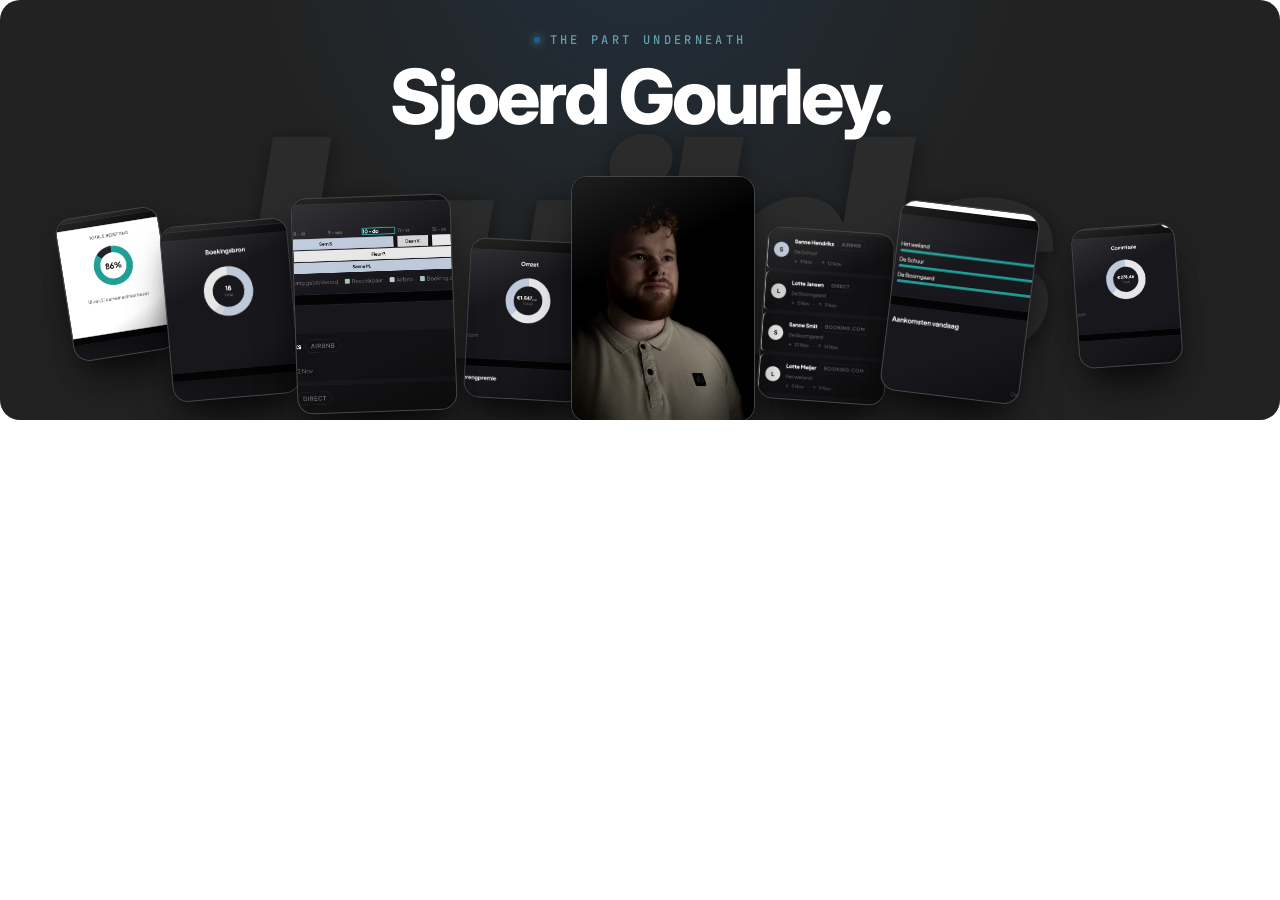
<file: .github/banner.html>
<!DOCTYPE html>
<html lang="en"><head><meta charset="utf-8" />
<link rel="preconnect" href="https://fonts.googleapis.com" />
<link rel="preconnect" href="https://fonts.gstatic.com" crossorigin />
<link href="https://fonts.googleapis.com/css2?family=Inter:ital,wght@0,500;0,800;1,900&family=JetBrains+Mono:wght@500&display=swap" rel="stylesheet" />
<style>
  :root{
    --canvas:#222222; --surface-1:#282828; --hairline:#464646;
    --ink:#ffffff; --accent-fill:#1c5d99; --accent-text:#639fab;
  }
  *{margin:0;padding:0;box-sizing:border-box}
  html,body{width:1280px;height:420px;background:transparent;overflow:hidden}
  .banner{
    position:relative; width:1280px; height:420px; overflow:hidden;
    border-radius:20px; background:var(--canvas);
    font-family:'Inter',system-ui,sans-serif; color:var(--ink);
  }
  .glow{
    position:absolute; width:900px; height:900px; border-radius:50%;
    background:radial-gradient(circle, rgba(28,93,153,.22) 0%, rgba(28,93,153,0) 60%);
    top:-520px; left:190px;
  }
  .eyebrow{
    position:absolute; top:32px; left:0; right:0;
    display:flex; justify-content:center; align-items:center; gap:10px;
    font-family:'JetBrains Mono',monospace; font-size:12px; font-weight:500;
    letter-spacing:.28em; text-transform:uppercase; color:var(--accent-text);
  }
  .eyebrow::before{
    content:""; width:6px; height:6px; border-radius:50%;
    background:var(--accent-fill); box-shadow:0 0 8px var(--accent-text);
  }
  .name{
    position:absolute; top:58px; left:0; right:0; text-align:center;
    font-size:76px; font-weight:800; letter-spacing:-.04em; line-height:1;
    z-index:4;
  }
  .ghost{
    position:absolute; top:118px; left:0; right:0; text-align:center;
    font-size:300px; font-style:italic; font-weight:900; letter-spacing:-.05em;
    line-height:.85; color:#2b2b2b; text-shadow:0 4px 20px rgba(0,0,0,.4);
    white-space:nowrap; z-index:1;
  }
  .card{
    position:absolute; border-radius:16px; overflow:hidden;
    background:var(--surface-1); border:1px solid var(--hairline); z-index:3;
    box-shadow:0 30px 50px -16px rgba(0,0,0,.7), 0 14px 26px -8px rgba(0,0,0,.45),
      inset 0 1px 0 rgba(255,255,255,.08);
  }
  .card::before{
    content:""; position:absolute; inset:0; z-index:2; border-radius:inherit;
    background:linear-gradient(155deg, rgba(255,255,255,.12) 0%, transparent 35%,
      transparent 70%, rgba(0,0,0,.4) 100%);
  }
  .card img{display:block; width:100%; height:100%; object-fit:cover; filter:saturate(.85) contrast(1.05)}
  .c1{width:104px; height:144px; left:5%;    top:212px; transform:rotate(-9deg); z-index:1}
  .c2{width:128px; height:176px; left:13%;   top:222px; transform:rotate(-5deg); z-index:2}
  .c3{width:160px; height:216px; left:23%;   top:196px; transform:rotate(-2deg); z-index:4}
  .c4{width:120px; height:160px; left:36.5%; top:240px; transform:rotate(3deg)}
  .c5{width:184px; height:246px; left:44.6%; top:176px; z-index:5}
  .c6{width:128px; height:172px; left:59.5%; top:230px; transform:rotate(4deg)}
  .c7{width:140px; height:192px; left:69.5%; top:206px; transform:rotate(7deg); z-index:4}
  .c8{width:104px; height:140px; left:84%;   top:226px; transform:rotate(-4deg); z-index:2}
</style></head>
<body>
  <div class="banner">
    <div class="glow"></div>
    <div class="eyebrow">The part underneath</div>
    <div class="name">Sjoerd Gourley.</div>
    <div class="ghost">builds</div>
    <div class="card c1"><img src="../assets/hero/occupancy.jpg" alt="" /></div>
    <div class="card c2"><img src="../assets/hero/sources.jpg" alt="" /></div>
    <div class="card c3"><img src="../assets/hero/calendar.jpg" alt="" /></div>
    <div class="card c4"><img src="../assets/hero/revenue.jpg" alt="" /></div>
    <div class="card c5"><img src="../assets/sjoerd-gourley.jpg" alt="" /></div>
    <div class="card c6"><img src="../assets/hero/bookings.jpg" alt="" /></div>
    <div class="card c7"><img src="../assets/hero/per-room.jpg" alt="" /></div>
    <div class="card c8"><img src="../assets/hero/commission.jpg" alt="" /></div>
  </div>
</body></html>
</file>
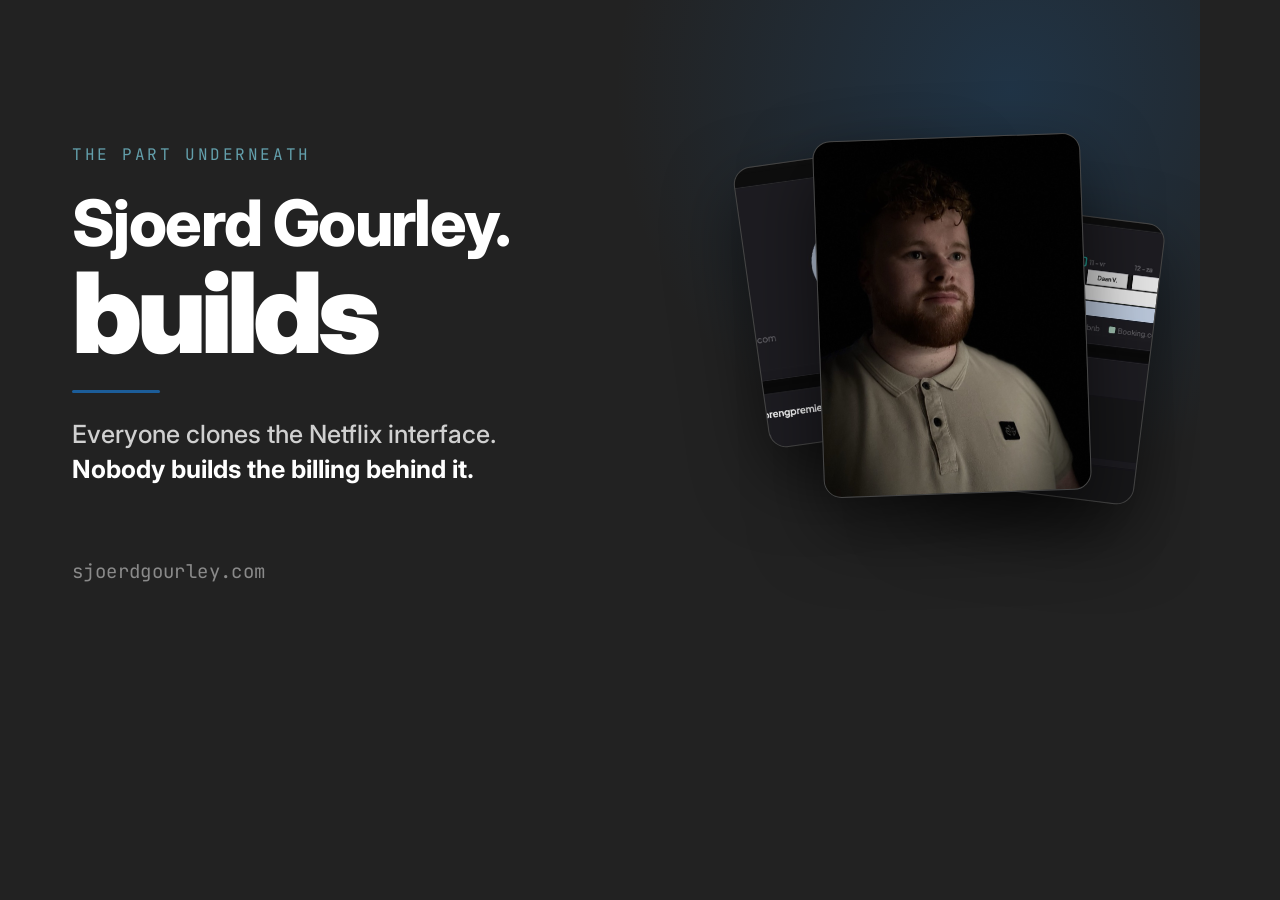
<file: assets/og-card.html>
<!DOCTYPE html>
<html lang="en"><head><meta charset="utf-8" />
<meta name="robots" content="noindex, nofollow" />
<link rel="preconnect" href="https://fonts.googleapis.com" />
<link rel="preconnect" href="https://fonts.gstatic.com" crossorigin />
<link href="https://fonts.googleapis.com/css2?family=Inter:wght@400;500;600;700;800;900&family=JetBrains+Mono:wght@400;500;600&display=swap" rel="stylesheet" />
<style>
  :root{
    --canvas:#222222; --surface-2:#323232; --hairline:#464646;
    --ink:#ffffff; --ink-muted:#d0d0d0; --ink-subtle:#8a8a8a;
    --accent-fill:#1c5d99; --accent-text:#639fab;
  }
  *{margin:0;padding:0;box-sizing:border-box}
  html,body{width:1200px;height:630px;overflow:hidden}
  body{
    background:var(--canvas);
    font-family:'Inter',system-ui,sans-serif;
    color:var(--ink);
    position:relative;
  }
  .glow{
    position:absolute; width:900px; height:900px; border-radius:50%;
    background:radial-gradient(circle, rgba(28,93,153,.30) 0%, rgba(28,93,153,0) 62%);
    top:-360px; right:-260px; pointer-events:none;
  }
  .wrap{
    position:absolute; inset:0; display:flex; align-items:center;
    padding:0 72px; gap:48px;
  }
  .left{flex:1; min-width:0}
  .eyebrow{
    font-family:'JetBrains Mono',monospace; font-size:16px; letter-spacing:.16em;
    text-transform:uppercase; color:var(--accent-text); margin-bottom:26px;
  }
  .name{
    font-size:64px; font-weight:800; letter-spacing:-.025em; line-height:1;
    margin-bottom:6px;
  }
  .builds{
    font-size:112px; font-weight:900; letter-spacing:-.045em; line-height:.92;
    color:var(--ink); margin-bottom:26px;
  }
  .builds em{font-style:normal; color:var(--accent-text)}
  .rule{width:88px; height:3px; background:var(--accent-fill); border-radius:2px; margin-bottom:24px}
  .line{
    font-size:25px; line-height:1.38; color:var(--ink-muted); font-weight:500;
    max-width:620px;
  }
  .line b{color:var(--ink); font-weight:700}
  .domain{
    position:absolute; left:72px; bottom:46px;
    font-family:'JetBrains Mono',monospace; font-size:19px; color:var(--ink-subtle);
    letter-spacing:.02em;
  }
  .right{
    width:352px; flex:none; position:relative; height:100%;
    display:flex; align-items:center; justify-content:center;
  }
  .card{
    position:absolute; border-radius:18px; overflow:hidden;
    border:1px solid var(--hairline);
    box-shadow:0 30px 70px rgba(0,0,0,.55);
    background:var(--surface-2);
  }
  .card img{display:block; width:100%; height:100%; object-fit:cover}
  .c-back{width:212px; height:283px; transform:rotate(-8deg) translate(-92px,-34px)}
  .c-mid {width:212px; height:283px; transform:rotate(7deg) translate(96px,26px)}
  .c-main{width:268px; height:357px; transform:rotate(-2deg); z-index:3}
</style></head>
<body>
  <div class="glow"></div>
  <div class="wrap">
    <div class="left">
      <div class="eyebrow">The part underneath</div>
      <div class="name">Sjoerd Gourley.</div>
      <div class="builds">builds</div>
      <div class="rule"></div>
      <div class="line">Everyone clones the Netflix interface.<br /><b>Nobody builds the billing behind it.</b></div>
    </div>
    <div class="right">
      <div class="card c-back"><img src="./hero/revenue.jpg" alt="" /></div>
      <div class="card c-mid"><img src="./hero/calendar.jpg" alt="" /></div>
      <div class="card c-main"><img src="./sjoerd-gourley.jpg" alt="" /></div>
    </div>
  </div>
  <div class="domain">sjoerdgourley.com</div>
</body></html>
</file>
